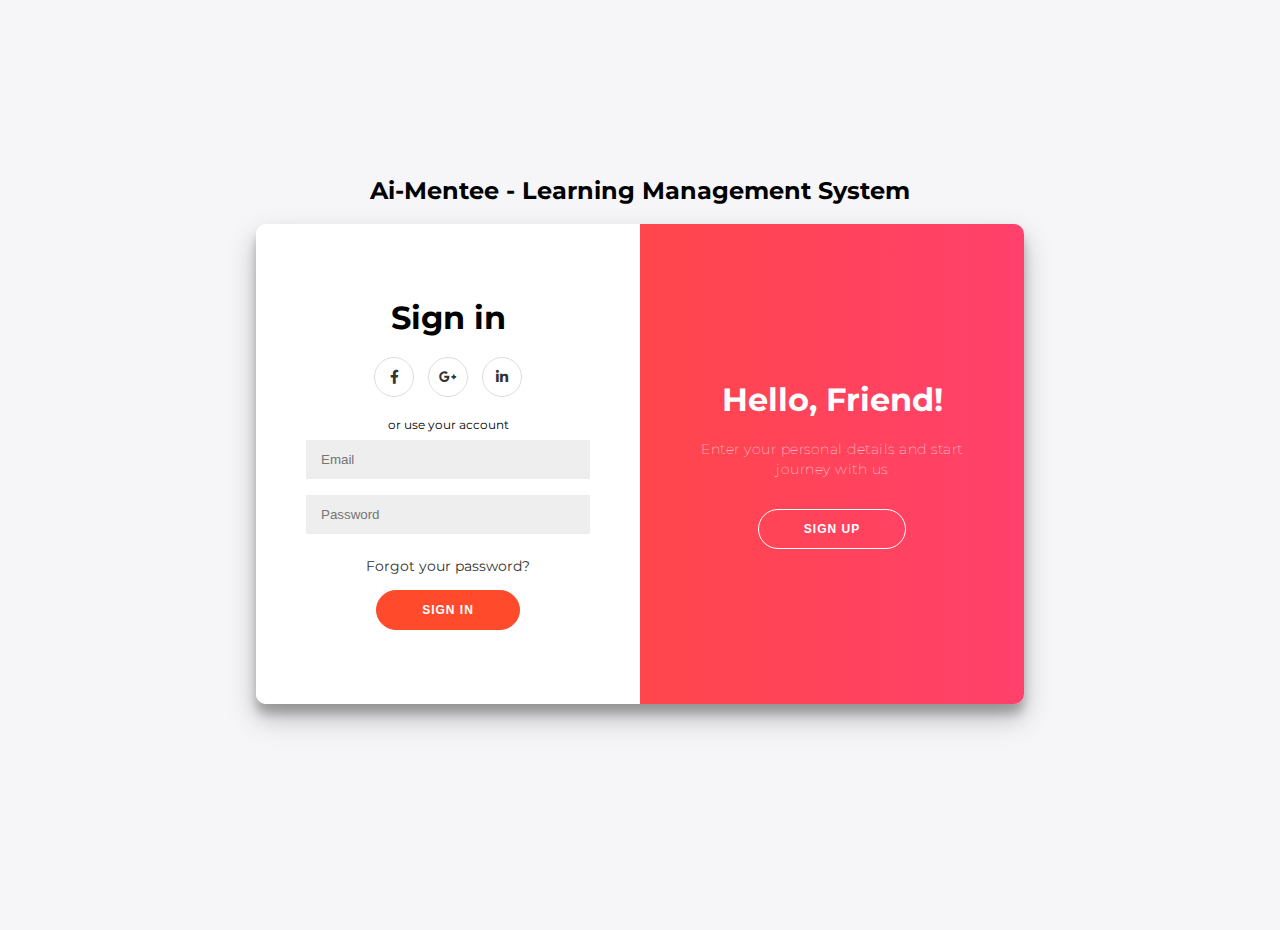
<file: templates/login_home/src/index.html>
<!DOCTYPE html>
<html lang="en">
<head>
    <meta charset="UTF-8">
    <meta name="viewport" content="width=device-width, initial-scale=1.0">
    <title>Ai-Mentee</title>
    <!-- External CSS -->
    <link rel="stylesheet" href="style.css">
    <!-- FontAwesome for Icons -->
    <link rel="stylesheet" href="https://cdnjs.cloudflare.com/ajax/libs/font-awesome/5.15.4/css/all.min.css">
</head>
<body>
    <h2>Ai-Mentee - Learning Management System </h2>
    <div class="container" id="container">
        <div class="form-container sign-up-container">
            <form action="#">
                <h1>Create Account</h1>
                <div class="social-container">
                    <a href="#" class="social"><i class="fab fa-facebook-f"></i></a>
                    <a href="#" class="social"><i class="fab fa-google-plus-g"></i></a>
                    <a href="#" class="social"><i class="fab fa-linkedin-in"></i></a>
                </div>
                <span>or use your email for registration</span>
                <input type="text" placeholder="Name" />
                <input type="email" placeholder="Email" />
                <input type="password" placeholder="Password" />
                <button>Sign Up</button>
            </form>
        </div>
        <div class="form-container sign-in-container">
            <form action="home/index.html">
                <h1>Sign in</h1>
                <div class="social-container">
                    <a href="#" class="social"><i class="fab fa-facebook-f"></i></a>
                    <a href="#" class="social"><i class="fab fa-google-plus-g"></i></a>
                    <a href="#" class="social"><i class="fab fa-linkedin-in"></i></a>
                </div>
                <span>or use your account</span>
                <input type="email" placeholder="Email" />
                <input type="password" placeholder="Password" />
                <a href="#">Forgot your password?</a>
                <button>Sign In</button>
            </form>
        </div>
        <div class="overlay-container">
            <div class="overlay">
                <div class="overlay-panel overlay-left">
                    <h1>Welcome Back!</h1>
                    <p>To keep connected with us please login with your personal info</p>
                    <button class="ghost" id="signIn">Sign In</button>
                </div>
                <div class="overlay-panel overlay-right">
                    <h1>Hello, Friend!</h1>
                    <p>Enter your personal details and start journey with us</p>
                    <button class="ghost" id="signUp">Sign Up</button>
                </div>
            </div>
        </div>
    </div>

    

    <!-- External JavaScript -->
    <script src="script.js"></script>
</body>
</html>
</file>
<file: templates/login_home/src/style.css>
@import url('https://fonts.googleapis.com/css?family=Montserrat:400,800');

* {
	box-sizing: border-box;
}

body {
	background: #f6f5f7;
	display: flex;
	justify-content: center;
	align-items: center;
	flex-direction: column;
	font-family: 'Montserrat', sans-serif;
	height: 100vh;
	margin: -20px 0 50px;
}

h1 {
	font-weight: bold;
	margin: 0;
}

h2 {
	text-align: center;
}

p {
	font-size: 14px;
	font-weight: 100;
	line-height: 20px;
	letter-spacing: 0.5px;
	margin: 20px 0 30px;
}

span {
	font-size: 12px;
}

a {
	color: #333;
	font-size: 14px;
	text-decoration: none;
	margin: 15px 0;
}

button {
	border-radius: 20px;
	border: 1px solid #FF4B2B;
	background-color: #FF4B2B;
	color: #FFFFFF;
	font-size: 12px;
	font-weight: bold;
	padding: 12px 45px;
	letter-spacing: 1px;
	text-transform: uppercase;
	transition: transform 80ms ease-in;
}

button:active {
	transform: scale(0.95);
}

button:focus {
	outline: none;
}

button.ghost {
	background-color: transparent;
	border-color: #FFFFFF;
}

form {
	background-color: #FFFFFF;
	display: flex;
	align-items: center;
	justify-content: center;
	flex-direction: column;
	padding: 0 50px;
	height: 100%;
	text-align: center;
}

input {
	background-color: #eee;
	border: none;
	padding: 12px 15px;
	margin: 8px 0;
	width: 100%;
}

.container {
	background-color: #fff;
	border-radius: 10px;
  	box-shadow: 0 14px 28px rgba(0,0,0,0.25), 
			0 10px 10px rgba(0,0,0,0.22);
	position: relative;
	overflow: hidden;
	width: 768px;
	max-width: 100%;
	min-height: 480px;
}

.form-container {
	position: absolute;
	top: 0;
	height: 100%;
	transition: all 0.6s ease-in-out;
}

.sign-in-container {
	left: 0;
	width: 50%;
	z-index: 2;
}

.container.right-panel-active .sign-in-container {
	transform: translateX(100%);
}

.sign-up-container {
	left: 0;
	width: 50%;
	opacity: 0;
	z-index: 1;
}

.container.right-panel-active .sign-up-container {
	transform: translateX(100%);
	opacity: 1;
	z-index: 5;
	animation: show 0.6s;
}

@keyframes show {
	0%, 49.99% {
		opacity: 0;
		z-index: 1;
	}
	
	50%, 100% {
		opacity: 1;
		z-index: 5;
	}
}

.overlay-container {
	position: absolute;
	top: 0;
	left: 50%;
	width: 50%;
	height: 100%;
	overflow: hidden;
	transition: transform 0.6s ease-in-out;
	z-index: 100;
}

.container.right-panel-active .overlay-container{
	transform: translateX(-100%);
}

.overlay {
	background: #FF416C;
	background: -webkit-linear-gradient(to right, #FF4B2B, #FF416C);
	background: linear-gradient(to right, #FF4B2B, #FF416C);
	background-repeat: no-repeat;
	background-size: cover;
	background-position: 0 0;
	color: #FFFFFF;
	position: relative;
	left: -100%;
	height: 100%;
	width: 200%;
  	transform: translateX(0);
	transition: transform 0.6s ease-in-out;
}

.container.right-panel-active .overlay {
  	transform: translateX(50%);
}

.overlay-panel {
	position: absolute;
	display: flex;
	align-items: center;
	justify-content: center;
	flex-direction: column;
	padding: 0 40px;
	text-align: center;
	top: 0;
	height: 100%;
	width: 50%;
	transform: translateX(0);
	transition: transform 0.6s ease-in-out;
}

.overlay-left {
	transform: translateX(-20%);
}

.container.right-panel-active .overlay-left {
	transform: translateX(0);
}

.overlay-right {
	right: 0;
	transform: translateX(0);
}

.container.right-panel-active .overlay-right {
	transform: translateX(20%);
}

.social-container {
	margin: 20px 0;
}

.social-container a {
	border: 1px solid #DDDDDD;
	border-radius: 50%;
	display: inline-flex;
	justify-content: center;
	align-items: center;
	margin: 0 5px;
	height: 40px;
	width: 40px;
}

footer {
    background-color: #222;
    color: #fff;
    font-size: 14px;
    bottom: 0;
    position: fixed;
    left: 0;
    right: 0;
    text-align: center;
    z-index: 999;
}

footer p {
    margin: 10px 0;
}

footer i {
    color: red;
}

footer a {
    color: #3c97bf;
    text-decoration: none;
}
</file>
